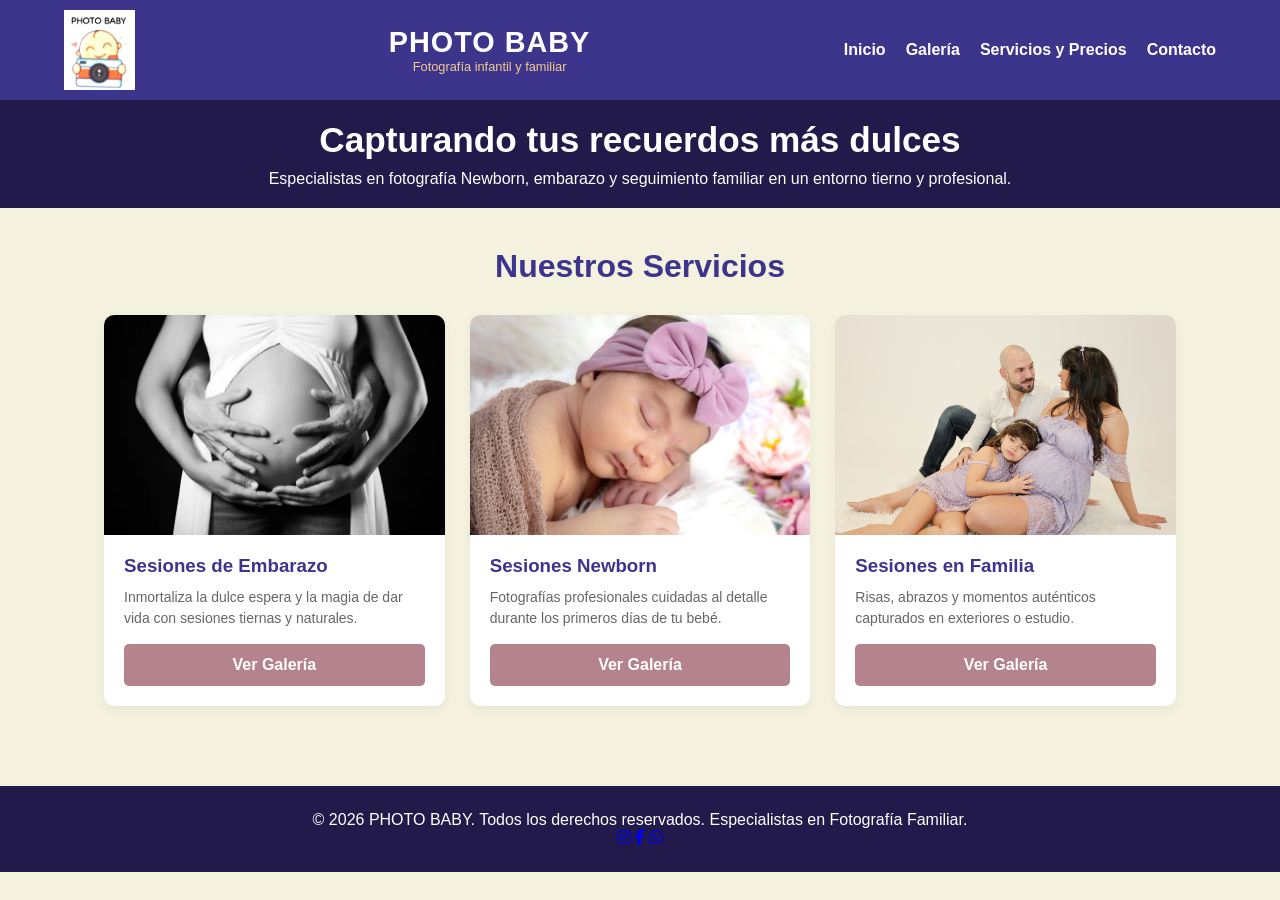
<file: index.html>
<!DOCTYPE html>
<html lang="es">
<head>
    <meta charset="UTF-8">
    <meta name="viewport" content="width=device-width, initial-scale=1.0">
    <link rel="stylesheet" href="css/style.css">
    <link rel="stylesheet" href="https://cdnjs.cloudflare.com/ajax/libs/font-awesome/6.5.1/css/all.min.css">
    <title>Inicio - PHOTO BABY</title>


</head>
<body>

    <header class="header">
        <div class="nav-container">
            <div class="logo">
                <img src="img/logo.jpg" alt="Logo Photo Baby">
            </div>
            <div class="home-title">
                <h1>PHOTO BABY</h1>
                <p>Fotografía infantil y familiar</p>
            </div>
            <nav>
                <a href="index.html">Inicio</a>
                <a href="galeria.html">Galería</a>
                <a href="servicios.html">Servicios y Precios</a>
                <a href="contacto.html">Contacto</a>
            </nav>
        </div>
    </header>

    <section class="hero">
        <div class="hero-content">
            <h2>Capturando tus recuerdos más dulces</h2>
            <p>Especialistas en fotografía Newborn, embarazo y seguimiento familiar en un entorno tierno y profesional.</p>
        </div>
    </section>

    <main class="productos">
        <h2>Nuestros Servicios</h2>
        <div class="cards">
            <div class="card">
                <img src="img/11.webp" alt="Embarazo">
                <div class="card-content">
                    <h3>Sesiones de Embarazo</h3>
                    <p class="descripcion">Inmortaliza la dulce espera y la magia de dar vida con sesiones tiernas y naturales.</p>
                    <a href="galeria.html" class="btn-comprar">Ver Galería</a>
                </div>
            </div>
            <div class="card">
                <img src="img/23.jpg" alt="Newborn">
                <div class="card-content">
                    <h3>Sesiones Newborn</h3>
                    <p class="descripcion">Fotografías profesionales cuidadas al detalle durante los primeros días de tu bebé.</p>
                    <a href="galeria.html" class="btn-comprar">Ver Galería</a>
                </div>
            </div>
            <div class="card">
                <img src="img/19.jpg" alt="Familia">
                <div class="card-content">
                    <h3>Sesiones en Familia</h3>
                    <p class="descripcion">Risas, abrazos y momentos auténticos capturados en exteriores o estudio.</p>
                    <a href="galeria.html" class="btn-comprar">Ver Galería</a>
                </div>
            </div>
        </div>
    </main>
    <footer class="footer">
        <p>© 2026 PHOTO BABY. Todos los derechos reservados. Especialistas en Fotografía Familiar.</p>
        <div class="socials">
            <a href="#" aria-label="Instagram"><i class="fa-brands fa-instagram"></i></a>
            <a href="#" aria-label="Facebook"><i class="fa-brands fa-facebook-f"></i></a>
            <a href="#" aria-label="WhatsApp"><i class="fa-brands fa-whatsapp"></i></a>
        </div>
    </footer>
</body>
</html>
</file>
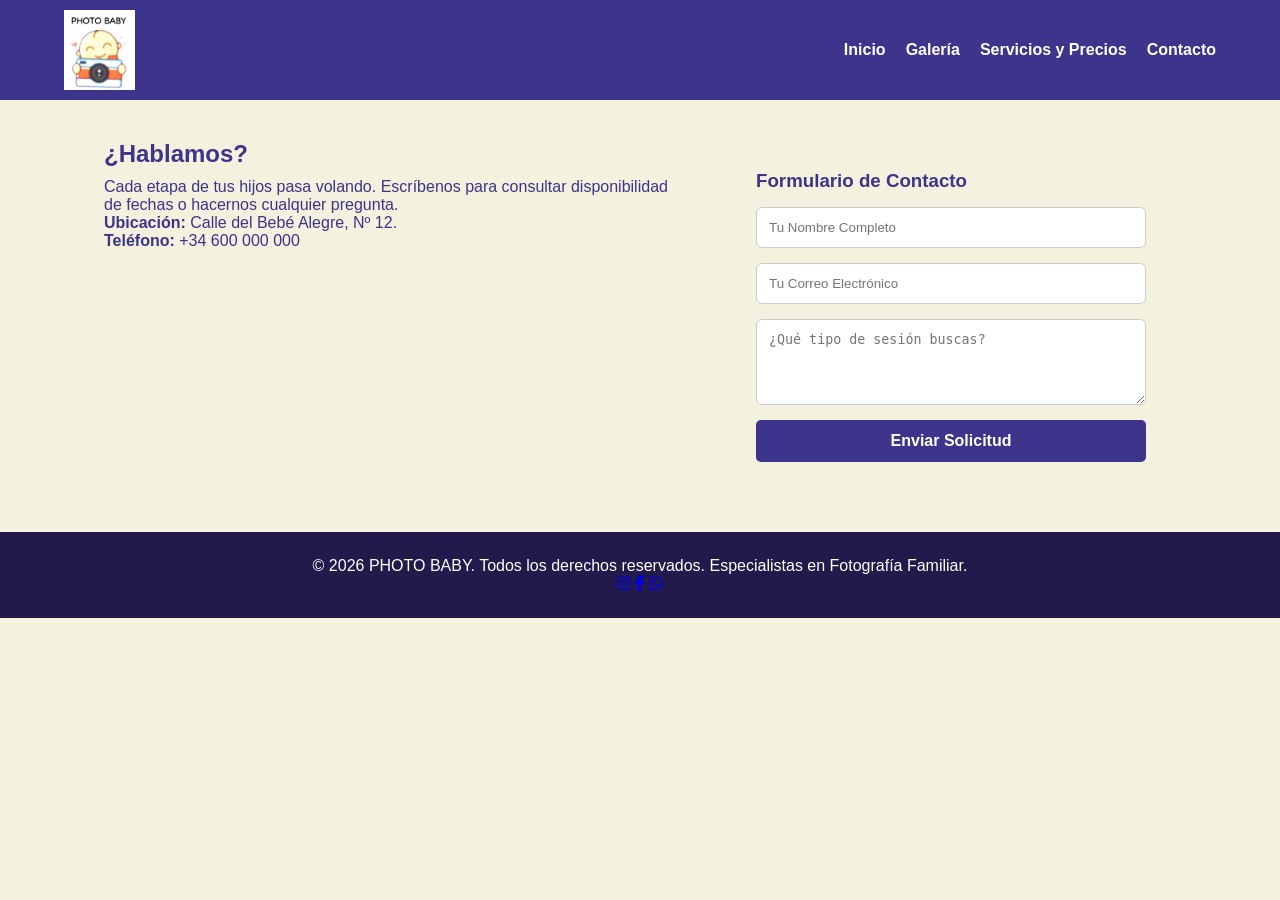
<file: contacto.html>
<!DOCTYPE html>
<html lang="es">
<head>
    <meta charset="UTF-8">
    <meta name="viewport" content="width=device-width, initial-scale=1.0">
    <link rel="stylesheet" href="css/style.css">
    <link rel="stylesheet" href="https://cdnjs.cloudflare.com/ajax/libs/font-awesome/6.5.1/css/all.min.css">
    <title>Contacto - PHOTO BABY</title>
    
</head>
<body>

    <header class="header">
        <div class="nav-container">
            <div class="logo"><img src="img/logo.jpg" alt="Logo Photo Baby"></div>
            <nav>
                <a href="index.html">Inicio</a>
                <a href="galeria.html">Galería</a>
                <a href="servicios.html">Servicios y Precios</a>
                <a href="contacto.html">Contacto</a>
            </nav>
        </div>
    </header>

    <main class="conocenos-container">
        <div class="conocenos-texto">
            <h2>¿Hablamos?</h2>
            <p>Cada etapa de tus hijos pasa volando. Escríbenos para consultar disponibilidad de fechas o hacernos cualquier pregunta.</p>
            <p><strong>Ubicación:</strong> Calle del Bebé Alegre, Nº 12.<br><strong>Teléfono:</strong> +34 600 000 000</p>
        </div>
        <form class="formulario">
            <h3>Formulario de Contacto</h3>
            <input type="text" placeholder="Tu Nombre Completo" required>
            <input type="email" placeholder="Tu Correo Electrónico" required>
            <textarea placeholder="¿Qué tipo de sesión buscas?" rows="4" required></textarea>
            <button type="submit">Enviar Solicitud</button>
        </form>
    </main>

    <footer class="footer">
        <p>© 2026 PHOTO BABY. Todos los derechos reservados. Especialistas en Fotografía Familiar.</p>
        <div class="socials">
            <a href="#" aria-label="Instagram"><i class="fa-brands fa-instagram"></i></a>
            <a href="#" aria-label="Facebook"><i class="fa-brands fa-facebook-f"></i></a>
            <a href="#" aria-label="WhatsApp"><i class="fa-brands fa-whatsapp"></i></a>
        </div>
    </footer>
</body>
</html>
</file>
<file: css/style.css>
* {
    box-sizing: border-box;
    margin: 0;
    padding: 0;
}
body {
    background-color: #f4f1de;
    color: #3d348b;
    font-family: Arial, sans-serif;
}
a {
    text-decoration: none;
}
/* =====  CABECERA (Header navegable) ===== */
.header {
    background-color: #3d348b;
    color: white;
    padding: 10px 5%;
}
.nav-container {
    display: flex;
    align-items: center;
    justify-content: space-between;
    max-width: 1200px;
    margin: 0 auto;
}
.logo img {
    height: 80px;
    width: auto;
    display: block;
}

.home-title {
    text-align: center;
}
.home-title  h1 {
    font-size: 1.8rem;
    letter-spacing: 1px;
}
.home-title p {
    font-size: 0.8rem;
    color: #f2cc8f;
}
nav {
    display: flex;
    gap: 20px;
}
nav a {
    color: white;
    font-weight: bold;
}

nav a:hover {
    color: #b5838d;
}
/* HERO PRINCIPAL ===== */
.hero {
    background-color: #211a4a;
    color: white;
    padding: 20px 10px;
    text-align: center;
}
.hero-content {
    max-width: 800px;
    margin: 0 auto;
}
.hero h2 {
    font-size: 2.2rem;
    margin-bottom: 10px;
}
/* ===== TARJETAS (Grid para Productos/Galería) ===== */
.productos {
    padding: 40px 5%;
    max-width: 1200px;
    margin: 0 auto;
}
.productos h2 {
    text-align: center;
    margin-bottom: 30px;
    font-size: 2rem;
}
.cards {
    display: grid;
    grid-template-columns: repeat(3, 1fr);
    gap: 25px;
}
.card {
    background-color: white;
    border-radius: 10px;
    overflow: hidden;
    display: flex;
    flex-direction: column;
    box-shadow: 0 4px 10px rgba(0, 0, 0, 0.05);
}
.card img {
    width: 100%;
    height: 200px;
    object-fit: cover;
}
.card-content {
    padding: 20px;
    display: flex;
    flex-direction: column;
    flex-grow: 1;
}
.card-content h3 {
    margin-bottom: 10px;
}
.card-content .descripcion {
    font-size: 14px;
    color: #666;
    line-height: 1.5;
    margin-bottom: 15px;
}
.card-content .precio {
    font-size: 1.4rem;
    font-weight: bold;
    color: #b5838d;
    margin-top: auto; /* Empuja el precio abajo de forma limpia */
    margin-bottom: 10px;
}
.card-content .precio span {
    font-size: 0.9rem;
    text-decoration: line-through;
    color: #aaa;
}
/* =====  BOTONES GENERALES ===== */
.btn-comprar, .formulario button {
    background-color: #b5838d;
    color: white;
    border: none;
    padding: 12px;
    border-radius: 5px;
    cursor: pointer;
    font-weight: bold;
    text-align: center;
    width: 100%;
    font-size: 1rem;
    transition: 0.3s;
}
.btn-comprar:hover, .formulario button:hover {
    background-color: #a06a75;
}
/* =====DE CONTACTO Y FORMULARIO (Dos columnas fijas) ===== */
.conocenos-container {
    max-width: 1200px;
    margin: 40px auto;
    padding: 0 5%;
    display: flex;
    gap: 40px;
    justify-content: space-between;
}
.conocenos-texto {
    flex: 1;
}
.formulario {
    background-color: #f4f1de;
    padding: 30px;
    border-radius: 10px;
    flex: 1;
    max-width: 450px;
    display: flex;
    flex-direction: column;
    gap: 15px;
}
.formulario input, .formulario textarea {
    padding: 12px;
    border: 1px solid #ccc;
    border-radius: 6px;
    width: 100%;
}
.formulario button {
    background-color: #3d348b;
}
/* ===== 7. FOOTER ===== */
.footer {
    background-color: #211a4a;
    color: white;
    padding: 25px 10px;
    text-align: center;
    margin-top: 40px;
}
/* ===== RESPONSIVE SIMPLE ===== */
@media (max-width: 992px) {
    .cards { grid-template-columns: repeat(2, 1fr); }
}
@media (max-width: 768px) {
    .nav-container, .conocenos-container, .cards { flex-direction: column; grid-template-columns: 1fr; text-align: center; }
    .logo, nav { justify-content: center; }
}
/* ===== 9. ANIMACIÓN DEL CARRUSEL ===== */
.carousel {
    overflow: hidden;
    width: 100%;
    padding: 25px 0;
}
.carousel-track {
    display: flex;
    width: calc(250px * 16);
    animation: scroll 20s linear infinite;
}
@keyframes scroll {
    0% {
        transform: translateX(0);
    }

    100% {
        transform: translateX(calc(-250px * 8));
    }
}
/*  imágenes de la web */
.card img,
.carousel-track img {
    width: 100%;
    height: 220px;
    object-fit: cover;
}
.carousel-track img {
    width: 3050px;
    height: 250px;
    margin: 0 10px;
    border-radius: 8px;
}
.card-content {
    padding: 20px;
}
.card-content h3,
.conocenos-texto h2 {
    color: #3d348b;
    margin-bottom: 10px;
}
.card-content p {
    font-size: 14px;
    color: #666;
    line-height: 1.5;
}
</file>
